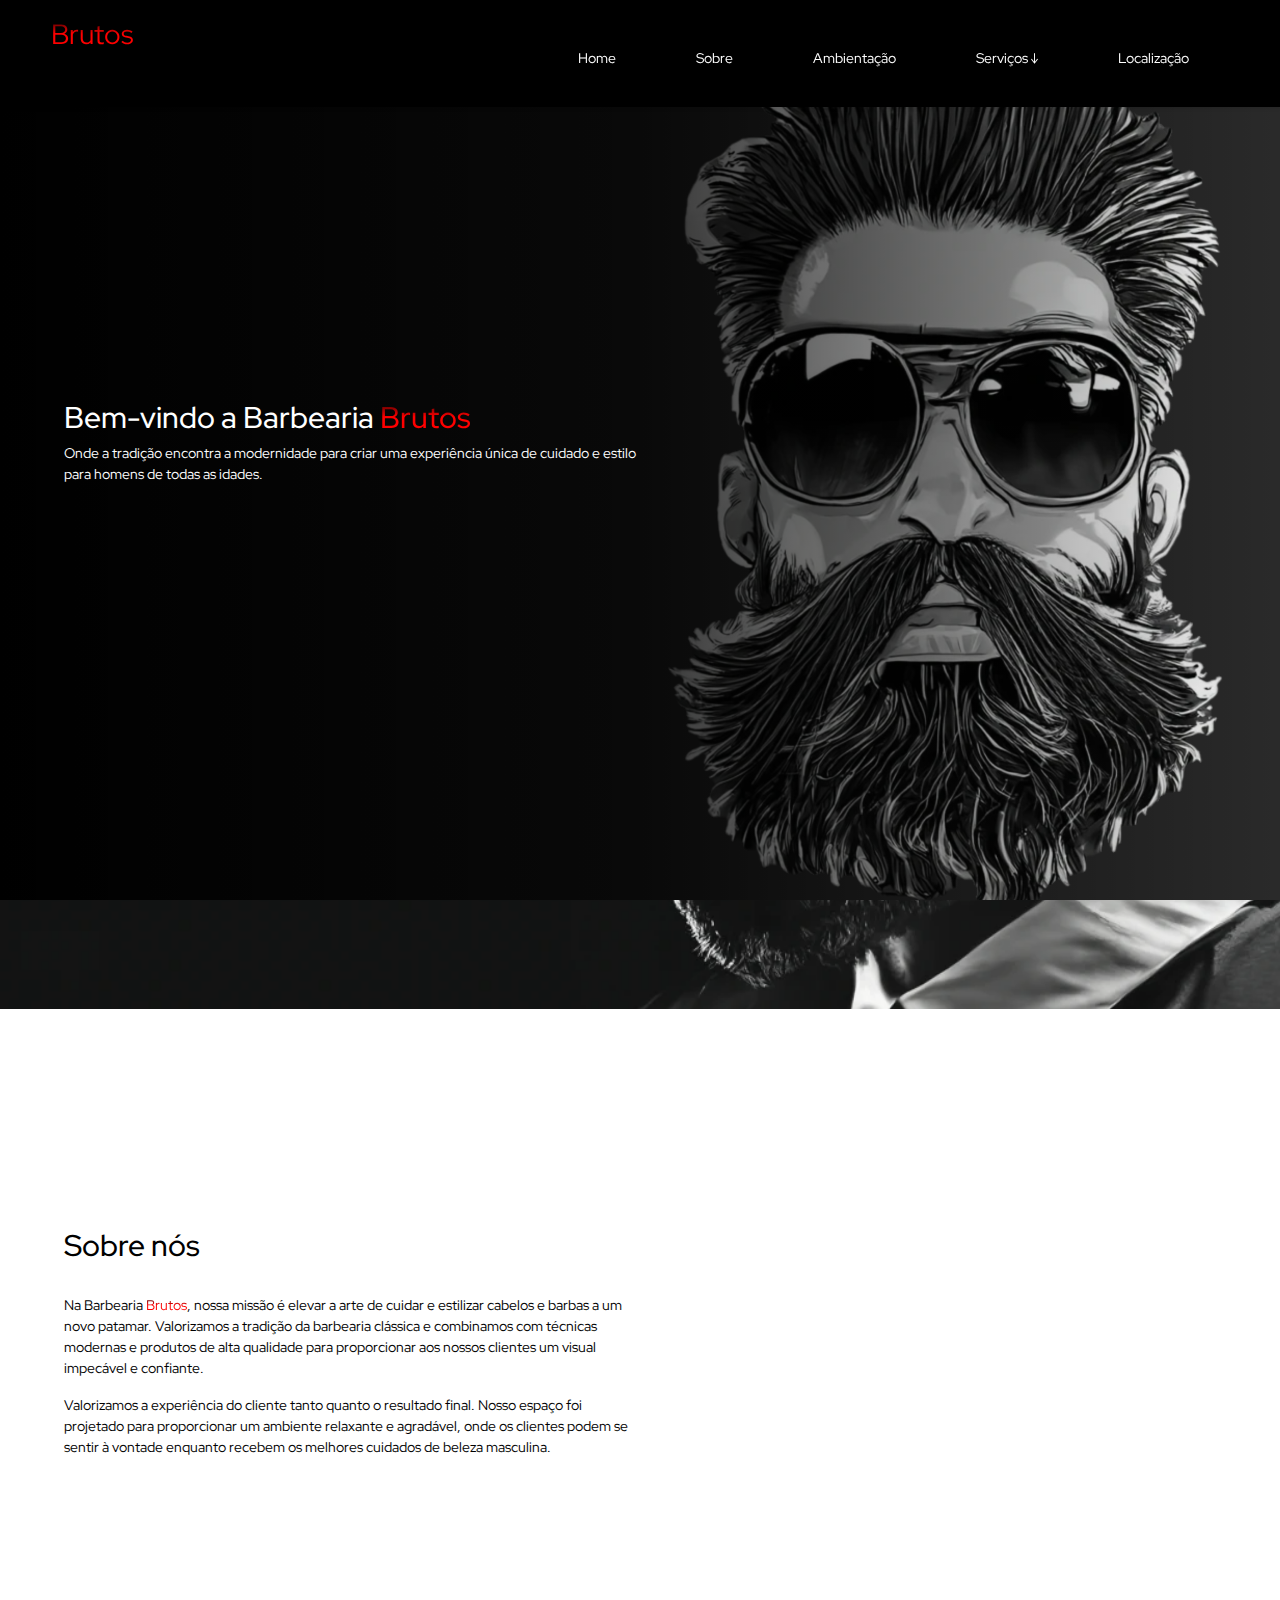
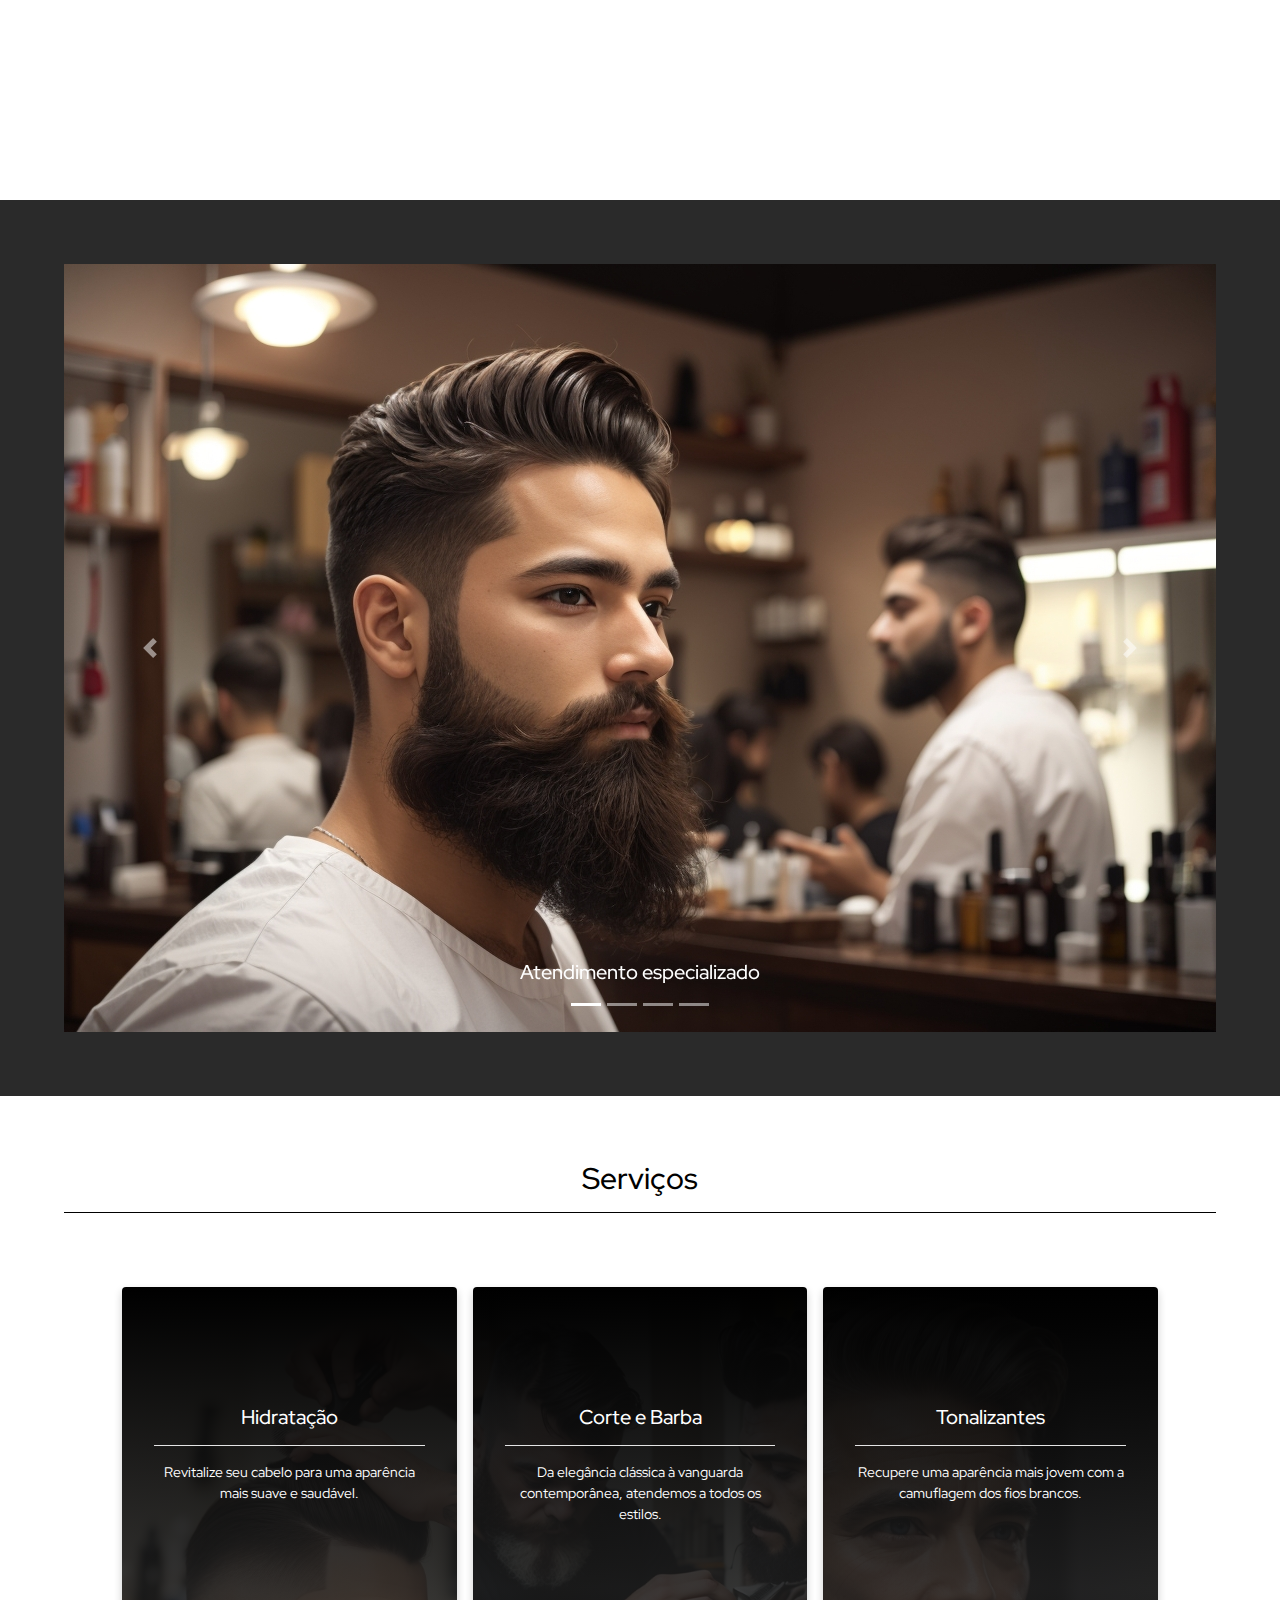
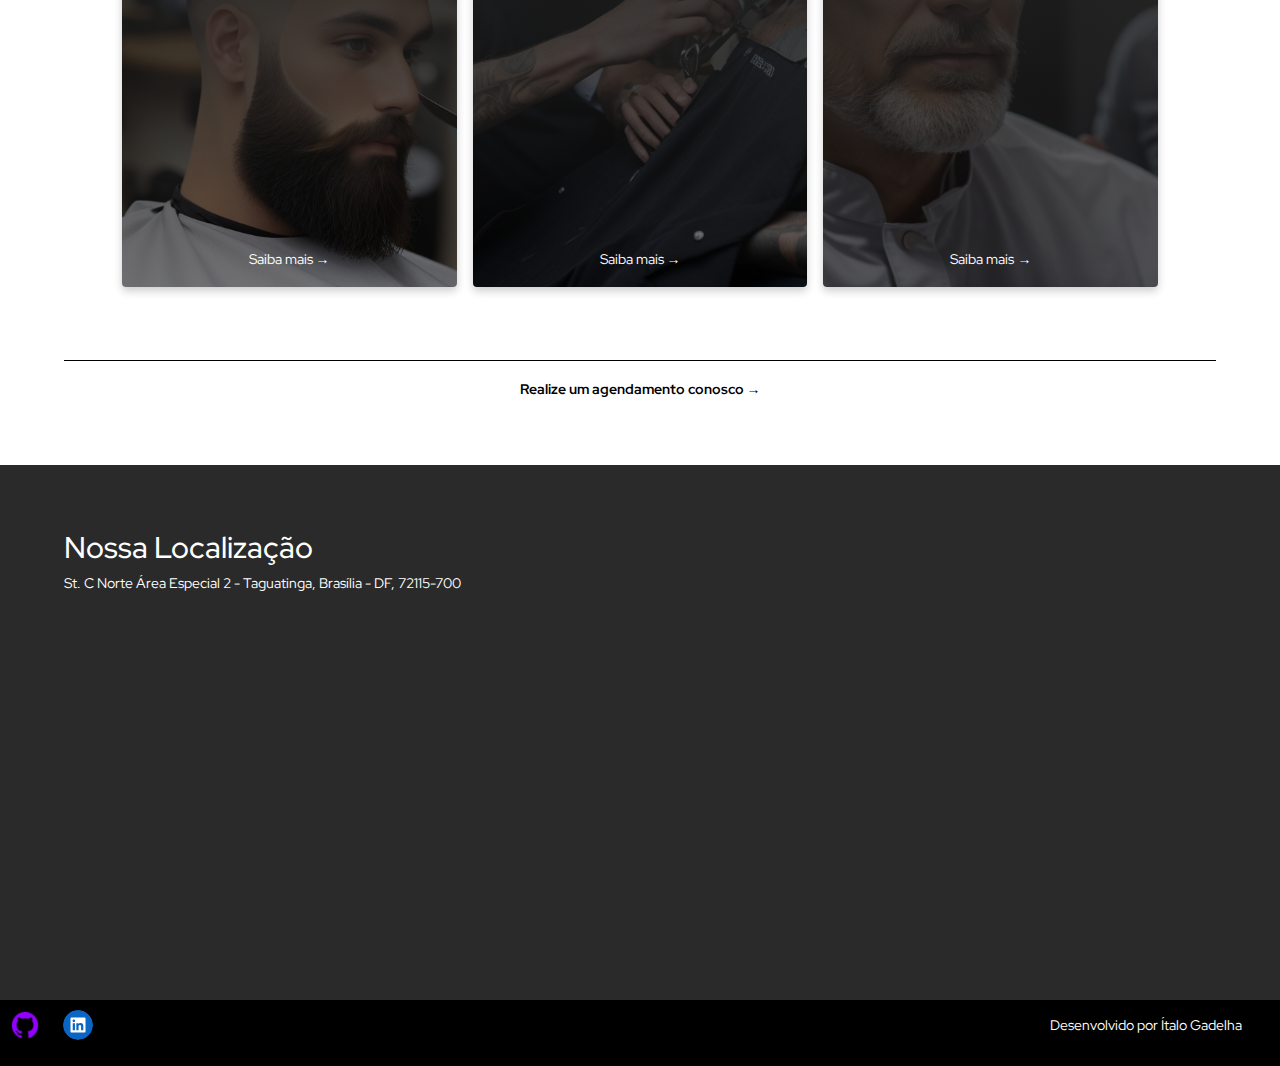
<file: index.html>
<!DOCTYPE html>
<html lang="pt-br">

<head>
    <meta charset="UTF-8">
    <meta name="viewport" content="width=device-width, initial-scale=1.0">
    <title>Barbearia</title>
    <link rel="stylesheet" href="https://cdn.jsdelivr.net/npm/bootstrap@4.0.0/dist/css/bootstrap.min.css"
        integrity="sha384-Gn5384xqQ1aoWXA+058RXPxPg6fy4IWvTNh0E263XmFcJlSAwiGgFAW/dAiS6JXm" crossorigin="anonymous">
    <link rel="stylesheet" href="styles.css">

</head>

<body>

    <header class="header">
        <div class="content">
            <a href="#home" class="logo"><span>Brutos</span></a>

            <input class="mobile-btn" type="checkbox" id="mobile-btn" />
            <label class="mobile-icon" for="mobile-btn"><span class="hamburguer"></span></label>

            <ul class="nav">


                <li><a href="#home" title="Sobre">Home</a></li>
                <li><a href="#sobre" title="Sobre">Sobre</a></li>
                <li><a href="#ambientacao" title="Sobre">Ambientação</a></li>


                <div class="dropdown">
                    <li><a href="#sv" title="Servicos" class="dropbtn">Serviços &darr;</a>
                        <div class="dropdown-content">
                            <a href="#hidratacao">Hidratação</a>
                            <a href="#cortecard">Corte e Barba</a>
                            <a href="#tonalizante">Tonalizantes</a>
                        </div>
                    </li>
                </div>
                <li><a href="#localizacao" title="Artigos">Localização</a></li>
            </ul>


        </div><!--content-->
    </header>
    <section class="section1" id="home">
        <div class="maindiv">
            <h1>Bem-vindo a Barbearia <span>Brutos</span></h1>
            <p>Onde a tradição encontra a modernidade para criar uma experiência única de cuidado e estilo para homens
                de todas as idades.</p>
        </div>
        <div class="secdiv">
        </div>
    </section>

    <section class="section2" id="sobre">
        <div class="maindiv">
            <h1>Sobre nós</h1>
            <br>

            <p>Na Barbearia <span>Brutos</span>, nossa missão é elevar a arte de cuidar e estilizar cabelos e barbas
                a um novo
                patamar. Valorizamos a tradição da barbearia clássica e combinamos com técnicas modernas e produtos
                de alta qualidade para proporcionar aos nossos clientes um visual impecável e confiante.</p>

            <p>Valorizamos a experiência do cliente tanto quanto o resultado final. Nosso
                espaço foi projetado para proporcionar um ambiente relaxante e agradável, onde os clientes podem se
                sentir à vontade enquanto recebem os melhores cuidados de beleza masculina.</p>
        </div>
        <div class="secdiv">

        </div>

    </section>



    <section class="carrossel" id="ambientacao">
        <!-- Carousel -->
        <div id="carouselExampleIndicators" class="carousel slide" data-ride="carousel" id="carrosssel">
            <ol class="carousel-indicators">
                <li data-target="#carouselExampleIndicators" data-slide-to="0" class="active"></li>
                <li data-target="#carouselExampleIndicators" data-slide-to="1"></li>
                <li data-target="#carouselExampleIndicators" data-slide-to="2"></li>
                <li data-target="#carouselExampleIndicators" data-slide-to="3"></li>
            </ol>
            <div class="carousel-inner">
                <div class="carousel-item active">
                    <img class="w-100" src="./assets/img/carrossel01_Pessoas_cortanto_o_cabelo_e_fazendo_a_bar_0.jpg"
                        alt="First slide">
                    <div class="carousel-caption d-none d-md-block">
                        <h5>Atendimento especializado</h5>
                    </div>
                </div>

                <div class="carousel-item">
                    <img class="w-100" src="./assets/img/barber_cutting_a_mans_hair_2.jpg" alt="Second slide">
                    <div class="carousel-caption d-none d-md-block">
                        <h5>Cuidado premium com a sua Barba</h5>
                    </div>
                </div>
                <div class="carousel-item">
                    <img class="w-100" src="./assets/img/carrossel02.png" alt="Third slide">
                    <div class="carousel-caption d-none d-md-block">
                        <h5>Ambiente reconfortante</h5>
                    </div>
                </div>
                <div class="carousel-item">
                    <img class="w-100" src="./assets/img/barber_cutting_hair_1.jpg" alt="Four slide">
                    <div class="carousel-caption d-none d-md-block">
                        <h5>Estilo você encontra aqui</h5>
                    </div>
                </div>

            </div>
            <a class="carousel-control-prev" href="#carouselExampleIndicators" role="button" data-slide="prev">
                <span class="carousel-control-prev-icon" aria-hidden="true"></span>
                <span class="sr-only">Previous</span>
            </a>
            <a class="carousel-control-next" href="#carouselExampleIndicators" role="button" data-slide="next">
                <span class="carousel-control-next-icon" aria-hidden="true"></span>
                <span class="sr-only">Next</span>
            </a>
        </div>
    </section>

    <section class="section3" id="servicos">
        <div>
            <h1>Serviços</h1>
        </div>
        <hr>
        <div class="cards">
            <div class="card" id="hidratacao">
                <div class="container">

                    <h5>Hidratação</h5>
                    <hr>
                    <p>Revitalize seu cabelo para uma aparência mais suave e saudável.</p>
                </div>
                <div class="rodapecard">
                    <a href="assets/pages/hidratacaopage.html" target="_self">
                        Saiba mais &rarr;
                    </a>
                </div>
            </div>

            <div class="card" id="cortecard">
                <div class="container">
                    <h5>Corte e Barba</h5>
                    <hr>
                    <p>Da elegância clássica à vanguarda contemporânea, atendemos a todos os estilos.
                    <p>
                </div>
                <div class="rodapecard">
                    <a href="assets/pages/cortepage.html" target="_self">
                        Saiba mais &rarr;
                    </a>
                </div>
            </div>

            <div class="card" id="tonalizante">
                <div class="container">
                    <h5>Tonalizantes</h5>
                    <hr>
                    <p>Recupere uma aparência mais jovem com a camuflagem dos fios brancos.</p>
                </div>
                <div class="rodapecard">
                    <a href="assets/pages/tonalizantepage.html" target="_self">
                        Saiba mais &rarr;
                    </a>
                </div>
            </div>
        </div>

        <hr>
        <div>
            <a href="assets/pages/agendamento.html" style="color: black;"><b>Realize um agendamento conosco  &rarr;</b></a>
        </div>


    </section>




    <section class="section-map" id="localizacao">
        <div class="maindiv">
            <h1>Nossa Localização</h1>
            <p>St. C Norte Área Especial 2 - Taguatinga, Brasília - DF, 72115-700</p>
        </div>
        <div class="secdiv">
            <div class="map-responsive">
                <iframe
                    src="https://www.google.com/maps/embed?pb=!1m18!1m12!1m3!1d3838.6834917530828!2d-48.07228762394994!3d-15.820634523603633!2m3!1f0!2f0!3f0!3m2!1i1024!2i768!4f13.1!3m3!1m2!1s0x935a3391b366fc47%3A0x88c16b784a3ad98f!2sSenai%20Taguatinga!5e0!3m2!1spt-BR!2sbr!4v1696254822481!5m2!1spt-BR!2sbr"
                    width="100%" height="400px" style="border:0;" allowfullscreen="" loading="lazy"
                    referrerpolicy="no-referrer-when-downgrade"></iframe>
            </div>
        </div>

    </section>


    <footer>
        <div class="divfooter">
            <div class="maindivf">
                <ul>
                    <li><a href="https://github.com/krons1996" target="_blank"><img
                                src="./assets/img/icone-github-violet.png" alt="github" class="iconfooter"
                                id="githubicon"></a>
                    </li>
                    <li><a href="https://br.linkedin.com/in/italo-gadelha" target="_blank"><img
                                src="./assets/img/linkedin.svg" alt="linkedin" class="iconfooter" id="linkedinicon"></a>
                    </li>
                </ul>
            </div>
            <div class="secdivf">
                <p> Desenvolvido por Ítalo Gadelha</p>

            </div>

        </div>

    </footer>

    <script src="https://code.jquery.com/jquery-3.2.1.slim.min.js"
        integrity="sha384-KJ3o2DKtIkvYIK3UENzmM7KCkRr/rE9/Qpg6aAZGJwFDMVNA/GpGFF93hXpG5KkN"
        crossorigin="anonymous"></script>
    <script src="https://cdn.jsdelivr.net/npm/popper.js@1.12.9/dist/umd/popper.min.js"
        integrity="sha384-ApNbgh9B+Y1QKtv3Rn7W3mgPxhU9K/ScQsAP7hUibX39j7fakFPskvXusvfa0b4Q"
        crossorigin="anonymous"></script>
    <script src="https://cdn.jsdelivr.net/npm/bootstrap@4.0.0/dist/js/bootstrap.min.js"
        integrity="sha384-JZR6Spejh4U02d8jOt6vLEHfe/JQGiRRSQQxSfFWpi1MquVdAyjUar5+76PVCmYl"
        crossorigin="anonymous"></script>
</body>

</html>
</file>
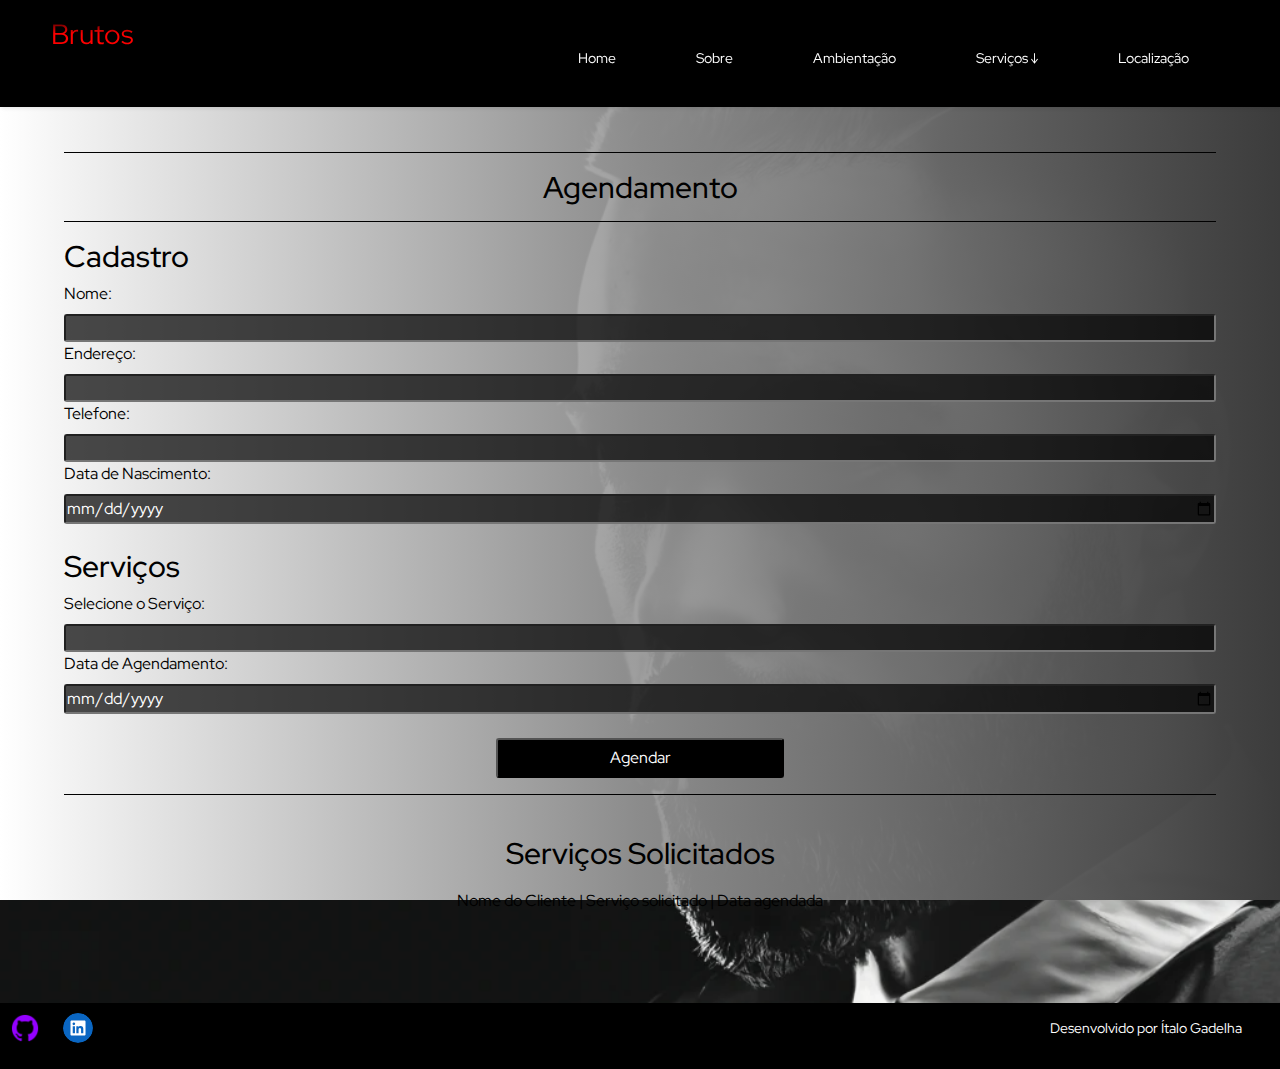
<file: assets/pages/agendamento.html>
<!DOCTYPE html>
<html lang="pt-br">

<head>
    <meta charset="UTF-8">
    <meta name="viewport" content="width=device-width, initial-scale=1.0">
    <title>Agendamento</title>
    <link rel="stylesheet" href="https://cdn.jsdelivr.net/npm/bootstrap@4.0.0/dist/css/bootstrap.min.css"
        integrity="sha384-Gn5384xqQ1aoWXA+058RXPxPg6fy4IWvTNh0E263XmFcJlSAwiGgFAW/dAiS6JXm" crossorigin="anonymous">
    <link rel="stylesheet" href="/styles.css">
</head>

<body>

    <header class="header">
        <div class="content">
            <a href="/index.html" class="logo"><span>Brutos</span></a>

            <input class="mobile-btn" type="checkbox" id="mobile-btn" />
            <label class="mobile-icon" for="mobile-btn"><span class="hamburguer"></span></label>

            <ul class="nav">
                <li><a href="/index.html#home" title="Sobre">Home</a></li>
                <li><a href="/index.html#sobre" title="Sobre">Sobre</a></li>
                <li><a href="/index.html#ambientacao" title="Sobre">Ambientação</a></li>

                <div class="dropdown">
                    <li><a href="#sv" title="Servicos" class="dropbtn">Serviços &darr;</a>
                        <div class="dropdown-content">
                            <a href="/index.html#hidratacao">Hidratação</a>
                            <a href="/index.html#cortecard">Corte e Barba</a>
                            <a href="/index.html#tonalizante">Tonalizantes</a>
                        </div>
                    </li>
                </div>
                <li><a href="/index.html#localizacao" title="Artigos">Localização</a></li>
            </ul>
        </div>
    </header>

    <section class="section3" id="servicos"><br><br><br>


        <!-- 

        <br><br>
        <div class="cards">
            <div class="card" id="agendamentocard">
                <div class="container" style="margin-top: 1%;">
                    <h2>Agendamento</h2>
                    <hr>
                    <div id="myDIV">
                        <form action="">
                            <h3>Cadastro</h3>
                            <label for="myInput">Nome:</label><input type="text" id="myInput" required><br>

                            <label>Endereço:</label><input type="text"><br>
                            <label>Telefone:</label><input type="text"><br>
                            <label>Data de Nascimento:</label><input type="date"><br><br>

                            <h3>Serviços</h3>
                            <label for="dlservicos">Selecione o Serviço:</label>
                            <input list="dlservicos" name="dlservicos" id="dlservicos" ><br>
                            <label>Data de Agendamento:</label><input type="date" ><br> 
                            <br>
                            <div class="btnagendarcl">
                                <input type="submit" value="Agendar" id="btnagendar" onclick="transferir()">
                            </div>
                            <br>
                        </form>
                    </div>
                </div>
            </div>

        </div>
        <hr>
        <div>
            <h1>Seus agendamentos:</h1>
            <ul id="myUL">
                <li>Teste 1</li>
                <li>Teste 2</li>
                <li>Teste 3</li>
            </ul>
        </div> -->

        <datalist id="servicoslist">
            <option value="Hidratação">
            <option value="Corte e Barba">
            <option value="Tonalizantes">
        </datalist>

        <div id="myDIV">
            <hr>
            <h2>Agendamento</h2>
            <hr>
            <form action="">
                <h3>Cadastro</h3>
                <label for="myInput">Nome:</label><input type="text" id="myInput" required><br>

                <label>Endereço:</label><input type="text"><br>
                <label>Telefone:</label><input type="text"><br>
                <label>Data de Nascimento:</label><input type="date"><br><br>

                <h3>Serviços</h3>
                <label for="dlservicos">Selecione o Serviço:</label>
                <input list="servicoslist" name="dlservicos" id="dlservicos" ><br>
                <label>Data de Agendamento:</label><input type="date" id="dtAgen"><br> 
                <br>
                <div class="btnagendarcl">
                    <input type="submit" value="Agendar" id="btnagendar" onclick="transferir()">
                </div>
                <div id="br"><hr></div>
                <br>
            </form>

        </div>

        <h2>Serviços Solicitados</h2>
        <ul id="myUL">
            <li>Nome do Cliente | Serviço solicitado | Data agendada</li>

        </ul>   
        
        

    </section>

    <footer>
        <div class="divfooter">
            <div class="maindivf">
                <ul>
                    <li><a href="https://github.com/krons1996" target="_blank"><img
                                src="/assets/img/icone-github-violet.png" alt="github" class="iconfooter"
                                id="githubicon"></a>
                    </li>
                    <li><a href="https://br.linkedin.com/in/italo-gadelha" target="_blank"><img
                                src="/assets/img/linkedin.svg" alt="linkedin" class="iconfooter" id="linkedinicon"></a>
                    </li>
                </ul>
            </div>
            <div class="secdivf">
                <p> Desenvolvido por Ítalo Gadelha</p>
            </div>

        </div>

    </footer>

<script src="/script.js"></script>
</body>

</html>
</file>
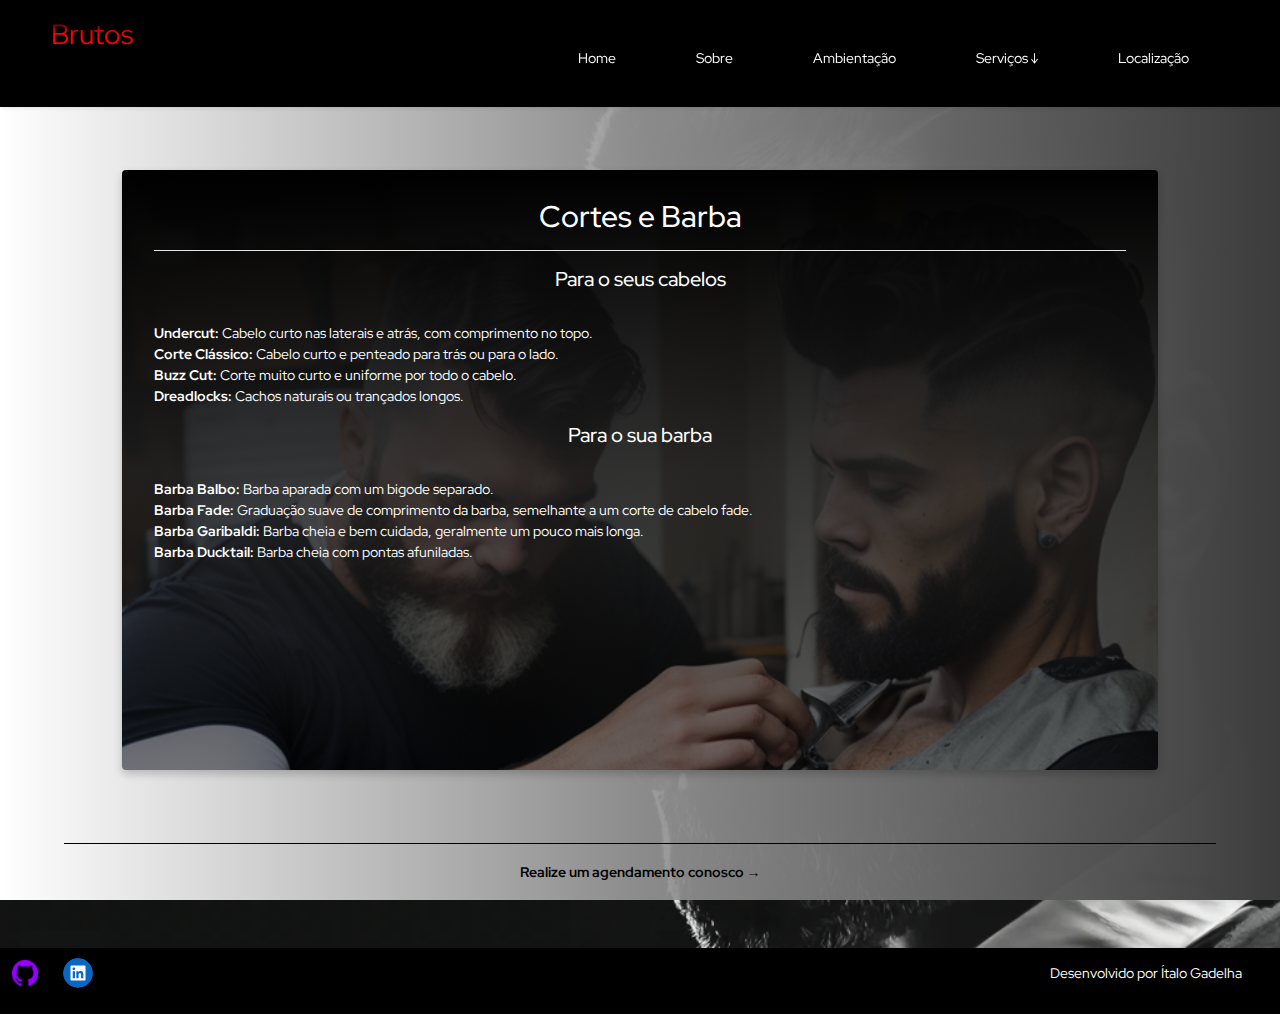
<file: assets/pages/cortepage.html>
<!DOCTYPE html>
<html lang="pt-br">

<head>
    <meta charset="UTF-8">
    <meta name="viewport" content="width=device-width, initial-scale=1.0">
    <title>Cortes e Barba</title>
    <link rel="stylesheet" href="https://cdn.jsdelivr.net/npm/bootstrap@4.0.0/dist/css/bootstrap.min.css"
        integrity="sha384-Gn5384xqQ1aoWXA+058RXPxPg6fy4IWvTNh0E263XmFcJlSAwiGgFAW/dAiS6JXm" crossorigin="anonymous">
    <link rel="stylesheet" href="/styles.css">
</head>

<body>

    <header class="header">
        <div class="content">
            <a href="/index.html" class="logo"><span>Brutos</span></a>

            <input class="mobile-btn" type="checkbox" id="mobile-btn" />
            <label class="mobile-icon" for="mobile-btn"><span class="hamburguer"></span></label>

            <ul class="nav">
                <li><a href="/index.html#home" title="Sobre">Home</a></li>
                <li><a href="/index.html#sobre" title="Sobre">Sobre</a></li>
                <li><a href="/index.html#ambientacao" title="Sobre">Ambientação</a></li>

                <div class="dropdown">
                    <li><a href="#sv" title="Servicos" class="dropbtn">Serviços &darr;</a>
                        <div class="dropdown-content">
                            <a href="/index.html#hidratacao">Hidratação</a>
                            <a href="/index.html#cortecard">Corte e Barba</a>
                            <a href="/index.html#tonalizante">Tonalizantes</a>
                        </div>
                    </li>
                </div>
                <li><a href="/index.html#localizacao" title="Artigos">Localização</a></li>
            </ul>
        </div>
    </header>

    <section class="section3" id="servicos">

        <br><br>
        <div class="cards">
            <div class="card" id="cortecard">
                <div class="container" style="margin-top: 1%;">

                    <h3>Cortes e Barba</h3>
                    <hr>
                    <div style="text-align: left;">
                        <h5 style="text-align: center;">Para o seus cabelos</h5><br>

                        <p><b>Undercut:</b> Cabelo curto nas laterais e atrás, com comprimento no topo.<br>

                            <b>Corte Clássico:</b> Cabelo curto e penteado para trás ou para o lado.<br>

                            <b>Buzz Cut:</b> Corte muito curto e uniforme por todo o cabelo.<br>

                            <b>Dreadlocks:</b> Cachos naturais ou trançados longos.<br>


                        <h5 style="text-align: center;">Para o sua barba</h5><br>

                        <p><b>Barba Balbo:</b> Barba aparada com um bigode separado.<br>

                            <b>Barba Fade:</b> Graduação suave de comprimento da barba, semelhante a um corte de cabelo
                            fade.<br>

                            <b>Barba Garibaldi:</b> Barba cheia e bem cuidada, geralmente um pouco mais longa.<br>

                            <b>Barba Ducktail:</b> Barba cheia com pontas afuniladas.</p>

                    </div>

                </div>
            </div>
        </div>
        <hr>
        <div>
            <a href="agendamento.html" style="color: black;"><b>Realize um agendamento conosco  &rarr;</b></a>
        </div>


    </section>


    <footer>
        <div class="divfooter">
            <div class="maindivf">
                <ul>
                    <li><a href="https://github.com/krons1996" target="_blank"><img
                                src="/assets/img/icone-github-violet.png" alt="github" class="iconfooter"
                                id="githubicon"></a>
                    </li>
                    <li><a href="https://br.linkedin.com/in/italo-gadelha" target="_blank"><img
                                src="/assets/img/linkedin.svg" alt="linkedin" class="iconfooter" id="linkedinicon"></a>
                    </li>
                </ul>
            </div>
            <div class="secdivf">
                <p> Desenvolvido por Ítalo Gadelha</p>
            </div>

        </div>

    </footer>


</body>

</html>
</file>
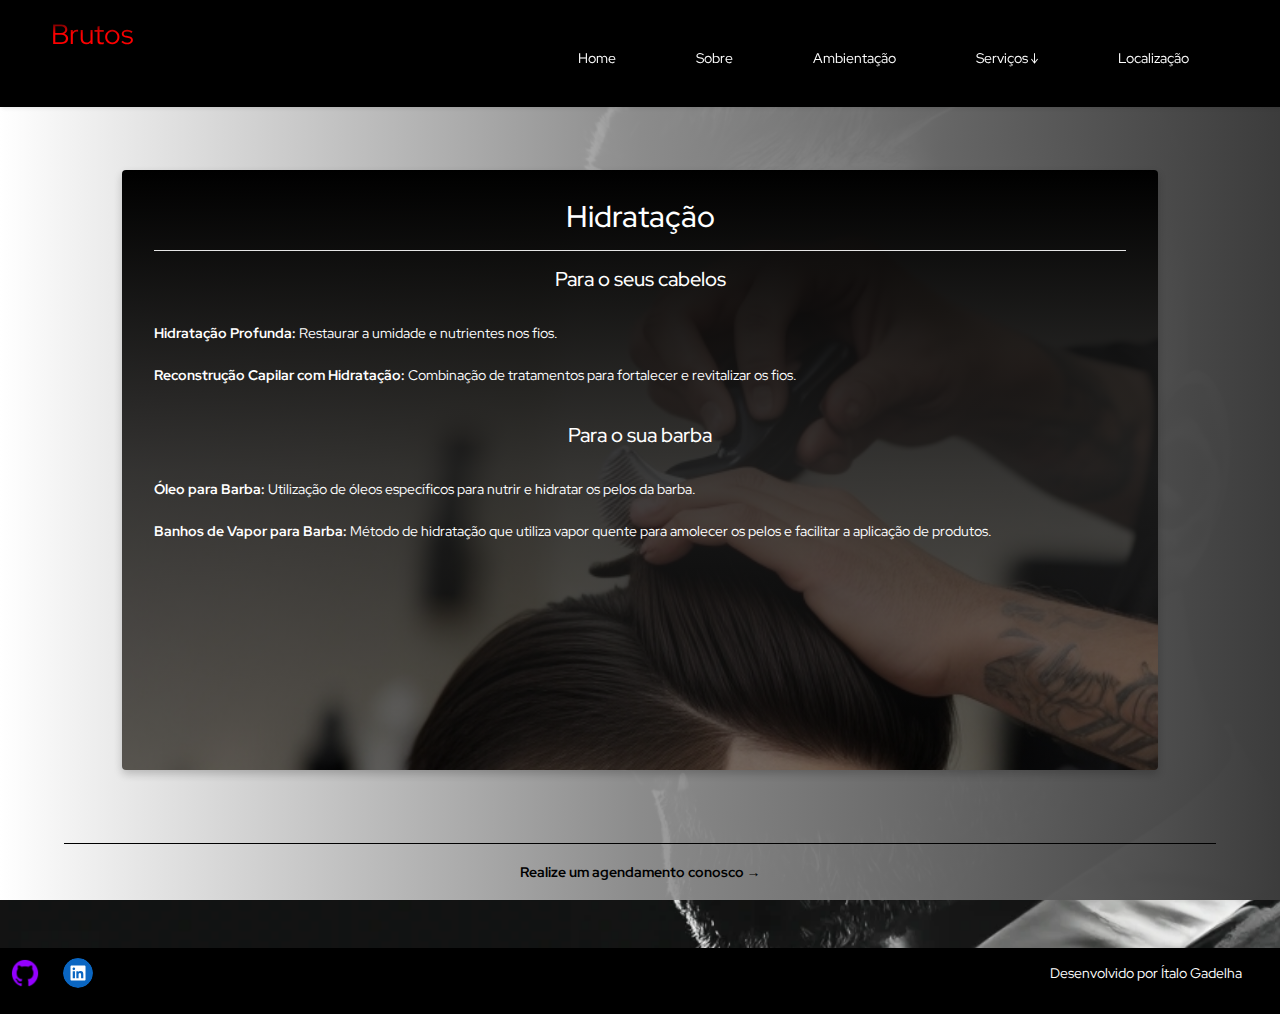
<file: assets/pages/hidratacaopage.html>
<!DOCTYPE html>
<html lang="pt-br">

<head>
    <meta charset="UTF-8">
    <meta name="viewport" content="width=device-width, initial-scale=1.0">
    <title>Hidratação</title>
    <link rel="stylesheet" href="https://cdn.jsdelivr.net/npm/bootstrap@4.0.0/dist/css/bootstrap.min.css"
        integrity="sha384-Gn5384xqQ1aoWXA+058RXPxPg6fy4IWvTNh0E263XmFcJlSAwiGgFAW/dAiS6JXm" crossorigin="anonymous">
    <link rel="stylesheet" href="/styles.css">
</head>

<body>

    <header class="header">
        <div class="content">
            <a href="/index.html" class="logo"><span>Brutos</span></a>

            <input class="mobile-btn" type="checkbox" id="mobile-btn" />
            <label class="mobile-icon" for="mobile-btn"><span class="hamburguer"></span></label>

            <ul class="nav">
                <li><a href="/index.html#home" title="Sobre">Home</a></li>
                <li><a href="/index.html#sobre" title="Sobre">Sobre</a></li>
                <li><a href="/index.html#ambientacao" title="Sobre">Ambientação</a></li>                

                <div class="dropdown">
                    <li><a href="#sv" title="Servicos" class="dropbtn">Serviços &darr;</a>
                        <div class="dropdown-content">
                            <a href="/index.html#hidratacao">Hidratação</a>
                            <a href="/index.html#cortecard">Corte e Barba</a>
                            <a href="/index.html#tonalizante">Tonalizantes</a>
                        </div>
                    </li>
                </div>
                <li><a href="/index.html#localizacao" title="Artigos">Localização</a></li>
            </ul>
        </div>
    </header>

    <section class="section3" id="servicos">

        <br><br>
        <div class="cards">
            <div class="card" id="hidratacao">
                <div class="container" style="margin-top: 1%;">         
                              
                    <h3>Hidratação</h3>
                    <hr>
                    <div style="text-align: left;">
                        <h5 style="text-align: center;">Para o seus cabelos</h5><br>
                      
                    <p>
                            <b>Hidratação Profunda:</b> Restaurar a umidade e nutrientes nos fios.<br><br>                                                      
                                                                
                                                        
                            <b>Reconstrução Capilar com Hidratação:</b> Combinação de tratamentos para fortalecer e revitalizar os fios.<br><br>

                    <h5 style="text-align: center;">Para o sua barba</h5><br>
                    
                            <p><b>Óleo para Barba:</b> Utilização de óleos específicos para nutrir e hidratar os pelos da barba.<br><br>
                               
                                                                                                
                                <b>Banhos de Vapor para Barba:</b> Método de hidratação que utiliza vapor quente para amolecer os pelos e facilitar a aplicação de produtos.</p>
    
                        </div>

                </div>
            </div>

        </div>
        <hr>
        <div>
            <a href="agendamento.html" style="color: black;"><b>Realize um agendamento conosco  &rarr;</b></a>
        </div>


    </section>
    
    <footer>
        <div class="divfooter">
            <div class="maindivf">
                <ul>
                    <li><a href="https://github.com/krons1996" target="_blank"><img
                                src="/assets/img/icone-github-violet.png" alt="github" class="iconfooter"
                                id="githubicon"></a>
                    </li>
                    <li><a href="https://br.linkedin.com/in/italo-gadelha" target="_blank"><img
                                src="/assets/img/linkedin.svg" alt="linkedin" class="iconfooter" id="linkedinicon"></a>
                    </li>
                </ul>
            </div>
            <div class="secdivf">
                <p> Desenvolvido por Ítalo Gadelha</p>
            </div>
        </div>
    </footer>


</body>

</html>
</file>
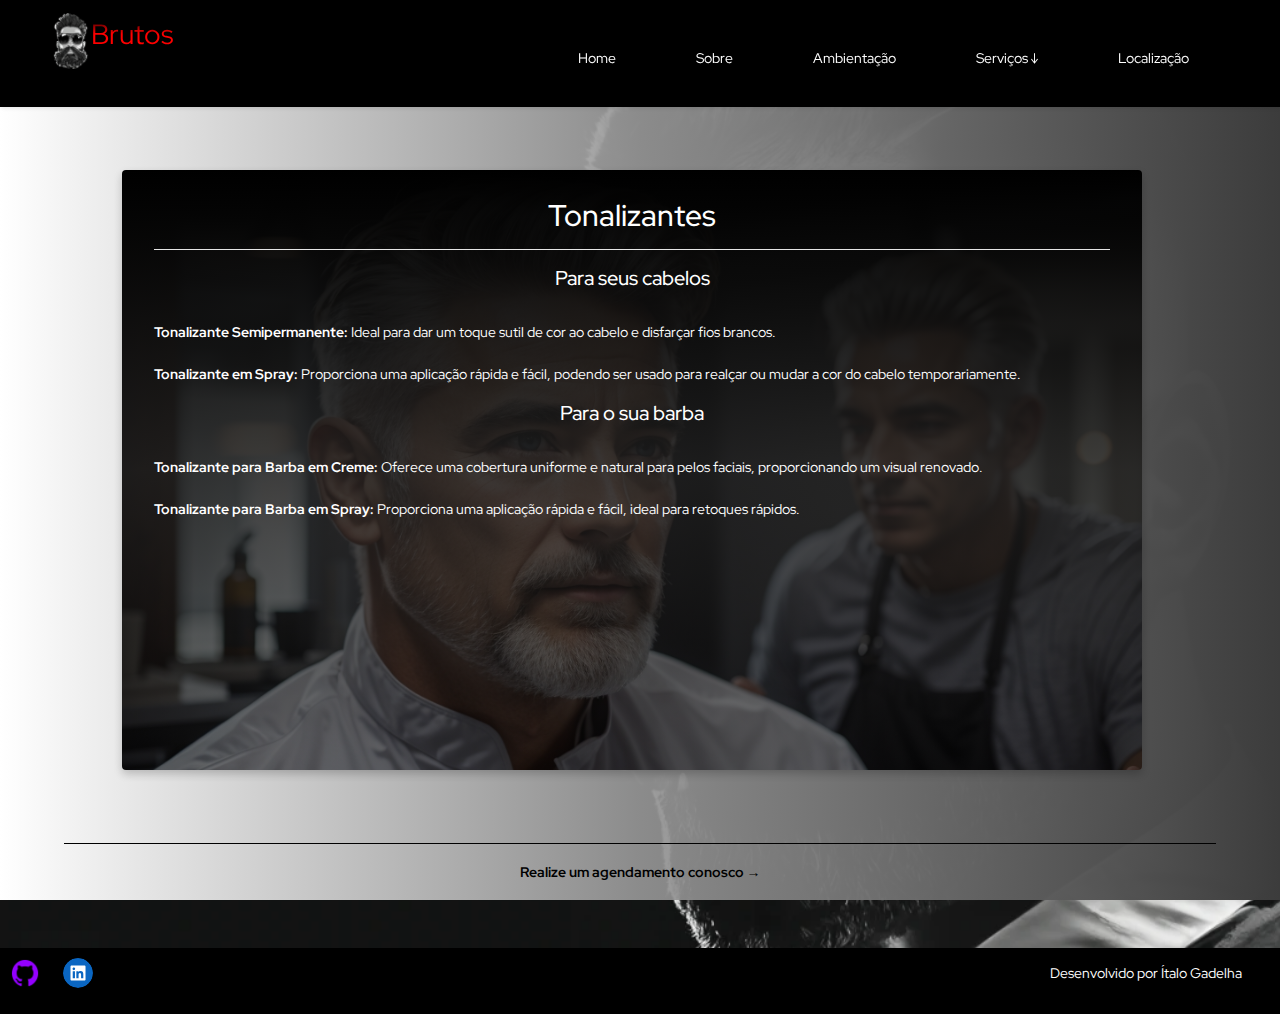
<file: assets/pages/tonalizantepage.html>
<!DOCTYPE html>
<html lang="pt-br">

<head>
    <meta charset="UTF-8">
    <meta name="viewport" content="width=device-width, initial-scale=1.0">
    <title>Tonalizantes</title>
    <link rel="stylesheet" href="https://cdn.jsdelivr.net/npm/bootstrap@4.0.0/dist/css/bootstrap.min.css"
        integrity="sha384-Gn5384xqQ1aoWXA+058RXPxPg6fy4IWvTNh0E263XmFcJlSAwiGgFAW/dAiS6JXm" crossorigin="anonymous">
    <link rel="stylesheet" href="/styles.css">
</head>

<body>

    <header class="header">
        <div class="content">
            <a href="/index.html" class="logo"><img src="/assets/img/logo.png" title="Brutos"><span>Brutos</span></a>

            <input class="mobile-btn" type="checkbox" id="mobile-btn" />
            <label class="mobile-icon" for="mobile-btn"><span class="hamburguer"></span></label>

            <ul class="nav">
                <li><a href="/index.html#home" title="Sobre">Home</a></li>
                <li><a href="/index.html#sobre" title="Sobre">Sobre</a></li>
                <li><a href="/index.html#ambientacao" title="Sobre">Ambientação</a></li>

                <div class="dropdown">
                    <li><a href="#sv" title="Servicos" class="dropbtn">Serviços &darr;</a>
                        <div class="dropdown-content">
                            <a href="/index.html#hidratacao">Hidratação</a>
                            <a href="/index.html#cortecard">Corte e Barba</a>
                            <a href="/index.html#tonalizante">Tonalizantes</a>
                        </div>
                    </li>
                </div>
                <li><a href="/index.html#localizacao" title="Artigos">Localização</a></li>
            </ul>
        </div>
    </header>

    <section class="section3" id="servicos">

        <br><br>
        <div class="cards">
            <div class="card" id="tonalizante">
                <div class="container" style="margin-top: 1%;">

                    <h3>Tonalizantes</h3>
                    <hr>
                    <div style="text-align: left;">
                        <h5 style="text-align: center;">Para seus cabelos</h5><br>

                        <p> <b>Tonalizante Semipermanente:</b> Ideal para dar um toque sutil de cor ao cabelo e disfarçar fios
                            brancos.<br><br>

                            <b>Tonalizante em Spray:</b> Proporciona uma aplicação rápida e fácil, podendo ser usado para
                            realçar ou mudar a cor do cabelo temporariamente.<br>


                        <h5 style="text-align: center;">Para o sua barba</h5><br>

                        <p>
                            <b>Tonalizante para Barba em Creme:</b> Oferece uma cobertura uniforme e natural para pelos
                            faciais, proporcionando um visual renovado.<br><br>

                            <b>Tonalizante para Barba em Spray:</b> Proporciona uma aplicação rápida e fácil, ideal para
                            retoques rápidos.</p>

                    </div>

                </div>

            </div>

            <hr>


        </div>
        <hr>
        <div>
            <a href="agendamento.html" style="color: black;"><b>Realize um agendamento conosco  &rarr;</b></a>
        </div>


    </section>






    <footer>
        <div class="divfooter">
            <div class="maindivf">
                <ul>
                    <li><a href="https://github.com/krons1996" target="_blank"><img
                                src="/assets/img/icone-github-violet.png" alt="github" class="iconfooter"
                                id="githubicon"></a>
                    </li>
                    <li><a href="https://br.linkedin.com/in/italo-gadelha" target="_blank"><img
                                src="/assets/img/linkedin.svg" alt="linkedin" class="iconfooter" id="linkedinicon"></a>
                    </li>
                </ul>
            </div>
            <div class="secdivf">
                <p> Desenvolvido por Ítalo Gadelha</p>
            </div>
        </div>
    </footer>
</body>
</html>
</file>
<file: styles.css>
@import url('https://fonts.googleapis.com/css2?family=Red+Hat+Display:ital,wght@0,300;0,400;0,500;0,600;0,700;1,300;1,400;1,500;1,600;1,700&display=swap');

@import url('/assets/css/header.css');
@import url('/assets/css/dropdown.css');
@import url('/assets/css/cards.css');
@import url('/assets/css/footer.css');
@import url('/assets/css/carrossel.css');

* {
    padding: 0;
    margin: 0;
    font-family: 'Red Hat Display', sans-serif;
    box-sizing: 0;
}


h1 , h2, h3{
    font-size: 30px;

}

p, a {
    font-size: 14px;
}

hr {
    background-color: #000000;
}

a {
    color: #ffffff;
}
a:hover {
        color: #ffffff;
}

ul li {
    
    display: inline-block;
    padding: 10px;
}

span {
    background: -webkit-linear-gradient(#000000, #ff0000, #ff0000);
    -webkit-background-clip: text;
    -webkit-text-fill-color: transparent;

}


.section1 {
    background-color: #2a2a2a;
    background-image: linear-gradient(to right, #000000, #000000c9, #ffffff00), url(./assets/img/logo.png);
    background-repeat: no-repeat;
    background-position: right;
    background-attachment: fixed;
    color: #ffffff;
    width: 100%;
    height: 100vh;
    display: flex;
    align-items: center;
    align-content: center;
    padding: 5%;
}

.section2 {
    background-color: #ffffff;
    background-image: linear-gradient(to right, #ffffff, #979797e8, #3c3c3c), url(./assets/img/craiyon_093132_Background_Image_with_thematic_Barber_Shop_website_with_color_white_and_black.png);
    background-position: right;
    background-size: cover;
    background-repeat: no-repeat;
    background-attachment: fixed;
    color: #000000;
    width: 100%;
    height: 100vh;
    display: flex;
    align-items: center;
    align-content: center;
    padding: 5%;
    
}


.section-map {
    padding: 5%;
    background-color: #2a2a2a;
    color: white;
    width: 100%;
    height: 200x;
    display: flex;
    gap: 1em;
}




.section3 {
    background-color: #ffffff;
    background-image: linear-gradient(to right, #ffffff, #979797e8, #3c3c3c), url(./assets/img/craiyon_093132_Background_Image_with_thematic_Barber_Shop_website_with_color_white_and_black.png);
    background-position: right;
    background-size: cover;
    background-repeat: no-repeat;
    background-attachment: fixed;
    color: #000000;
    width: 100%;
    height: 100%;
    align-items: center;
    align-content: center;    
    text-align: center;  
    padding: 5%;  
}


.maindiv {
    width: 50%;

}

.secdiv {
    width: 50%;
}

form {
    text-align: left;
}
label {
    width: 100%;
}

input {
    width: 100%;
    background-color: #000000b4;
    border-radius: 3px;
    color: white;
}


#myUL li {
    display: grid;

}
</file>
